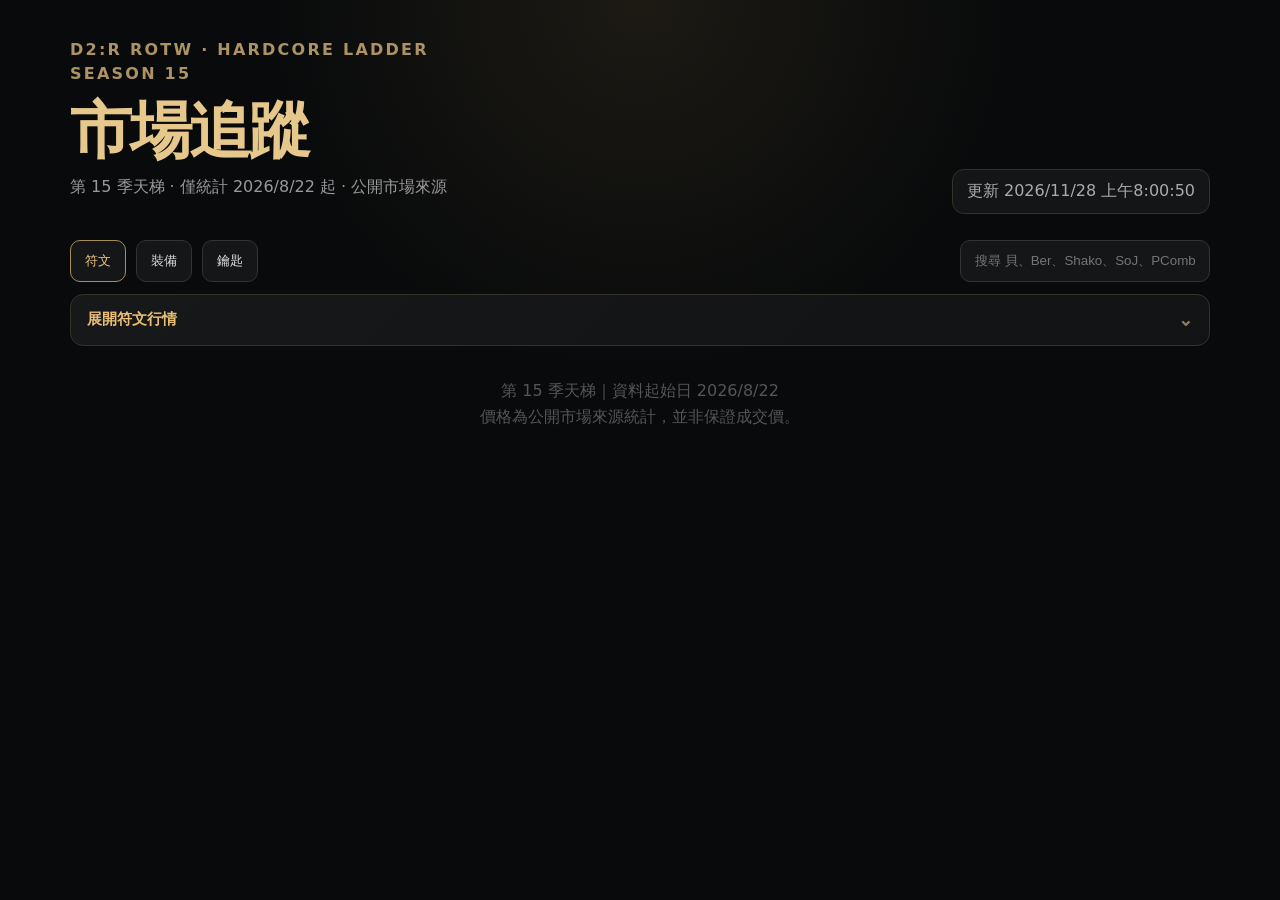
<file: index.html>
<!doctype html><html lang="zh-Hant"><head><meta charset="utf-8"><meta name="viewport" content="width=device-width,initial-scale=1"><meta http-equiv="refresh" content="0; url=./site/"><title>D2R Hardcore Ladder Market Tracker</title><script>location.replace('./site/');</script></head><body><p>正在開啟市場追蹤網站… <a href="./site/">點此進入</a></p></body></html>
</file>
<file: site/style.css>
:root{font-family:Inter,ui-sans-serif,system-ui,-apple-system,"Noto Sans TC",sans-serif;color:#eee;background:#080a0b}*{box-sizing:border-box}body{margin:0;background:radial-gradient(circle at top,#1d1a14 0,#080a0b 34%);min-height:100vh}main{max-width:1180px;margin:auto;padding:38px 20px}header{display:flex;justify-content:space-between;gap:20px;align-items:end;margin-bottom:26px}h1{font-size:clamp(34px,6vw,62px);line-height:.95;margin:7px 0;color:#e7c88c;letter-spacing:-.04em}.eyebrow{color:#ad9363;text-transform:uppercase;letter-spacing:.14em;font-weight:700}.sub{color:#999}.status{background:#141516;border:1px solid #35312a;padding:11px 14px;border-radius:12px;color:#aaa}.controls{display:flex;gap:10px;flex-wrap:wrap;margin-bottom:12px}.controls button,.controls input{border:1px solid #333;background:#151617;color:#ddd;border-radius:10px;padding:11px 14px}.controls button{cursor:pointer}.controls button.active{border-color:#a98c5c;color:#efc77e}.controls input{margin-left:auto;min-width:250px}.section-toggle{width:100%;display:flex;align-items:center;justify-content:space-between;border:1px solid #35312a;background:linear-gradient(135deg,#171819,#111314);color:#e9bd75;border-radius:13px;padding:14px 16px;margin:0 0 14px;font-size:15px;font-weight:700;cursor:pointer;text-align:left}.section-toggle span{color:#8f7b58;font-size:18px}.section-toggle[hidden]{display:none}.grid{display:grid;grid-template-columns:repeat(2,minmax(0,1fr));gap:10px}.grid.collapsed{display:none}.grid.item-mode{display:block}.card{background:linear-gradient(135deg,#171819,#111314);border:1px solid #292a2b;border-radius:15px;padding:14px 15px;display:grid;grid-template-columns:78px minmax(120px,.8fr) minmax(230px,1.4fr);gap:14px;align-items:center;min-height:132px}.rune-icon{--rune-w:72px;--rune-h:72px;width:var(--rune-w);height:var(--rune-h);background-repeat:no-repeat;background-size:calc(var(--rune-w) * 11) calc(var(--rune-h) * 3);background-color:transparent;image-rendering:auto;filter:drop-shadow(0 5px 8px rgba(0,0,0,.68))}.rune-name h2{margin:0;color:#e9bd75;font-size:21px;font-weight:650}.rune-name h2 small{font-size:14px;color:#aaa;font-weight:450}.level{color:#999;margin-top:10px;font-size:13px}.fair{font-size:30px;color:#efc77e;font-weight:800}.unit{font-size:12px;color:#777}.stats{display:grid;grid-template-columns:repeat(3,1fr);gap:6px;margin-top:8px}.stat{background:#0d0f10;border-radius:8px;padding:7px}.stat b{display:block;color:#d9e8e9;font-size:14px}.stat span{font-size:10px;color:#74787a}.meta{font-size:11px;color:#777;display:flex;justify-content:space-between;margin-top:7px}.item-group{margin:0 0 10px}.item-group-title{width:100%;display:flex;align-items:center;justify-content:space-between;margin:0;padding:13px 14px;border:1px solid #2d2e30;border-radius:12px;background:linear-gradient(135deg,#151617,#101213);cursor:pointer;text-align:left}.item-group-title:hover{border-color:#3b362d}.item-group-title h2{font-size:17px;color:#c8a66d;margin:0;font-weight:700}.item-group-side{display:flex;align-items:center;gap:9px}.item-group-title .item-count{font-size:12px;color:#777;background:#121415;border:1px solid #2b2c2d;border-radius:999px;padding:4px 8px}.item-group-title b{color:#8f7b58;font-size:17px;font-weight:700}.item-group.open .item-group-title{margin-bottom:9px;border-color:#39342c}.item-grid{display:grid;grid-template-columns:repeat(2,minmax(0,1fr));gap:10px}.item-grid.group-collapsed{display:none}.item-card{background:linear-gradient(135deg,#171819,#111314);border:1px solid #292a2b;border-radius:15px;padding:15px;min-height:154px}.item-head{display:flex;justify-content:space-between;gap:12px;align-items:flex-start}.item-head h2{margin:3px 0 0;color:#e9bd75;font-size:17px;line-height:1.35}.item-category{font-size:10px;color:#74787a;letter-spacing:.04em}.item-state{white-space:nowrap;font-size:10px;color:#a28b63;border:1px solid #383329;border-radius:999px;padding:4px 7px}.item-fair{font-size:25px;margin-top:13px}.sample-links{margin-top:10px;border-top:1px solid #252729;padding-top:9px}.sample-links summary{list-style:none;cursor:pointer;color:#b99b6a;font-size:12px;font-weight:700;display:flex;align-items:center;gap:6px}.sample-links summary::-webkit-details-marker{display:none}.sample-links summary:after{content:'⌄';margin-left:auto;color:#75664d}.sample-links[open] summary:after{content:'⌃'}.sample-links summary span{color:#777;font-size:11px;font-weight:500}.sample-list{display:grid;gap:6px;margin-top:8px;max-height:260px;overflow:auto;padding-right:2px}.sample-link{display:flex;align-items:center;gap:8px;text-decoration:none;color:#cfd3d5;background:#0d0f10;border:1px solid #242628;border-radius:9px;padding:8px 9px}.sample-link:hover{border-color:#514630}.sample-index{display:grid;place-items:center;min-width:22px;height:22px;border-radius:50%;background:#17191a;color:#9d8357;font-size:10px}.sample-main{min-width:0;display:flex;flex-direction:column;gap:2px;flex:1}.sample-main b{font-size:11px;font-weight:600;white-space:nowrap;overflow:hidden;text-overflow:ellipsis}.sample-main small{font-size:10px;color:#767b7e}.sample-open{color:#8f7b58;font-size:12px}.empty{color:#777;text-align:center;padding:30px 0}footer{color:#555;text-align:center;margin:35px 0}footer div+div{margin-top:5px}@media(max-width:850px){.grid{grid-template-columns:1fr}.card{grid-template-columns:78px minmax(110px,.75fr) minmax(190px,1.35fr)}.item-grid{grid-template-columns:1fr}}@media(max-width:600px){main{padding:26px 12px}header{display:block}.status{margin-top:15px}.controls input{margin-left:0;width:100%}.section-toggle{padding:13px 14px}.card{grid-template-columns:74px 1fr;gap:10px;min-height:118px}.market{grid-column:1/-1;border-top:1px solid #292a2b;padding-top:10px}.fair{font-size:25px}.rune-name h2{font-size:19px}.rune-icon{--rune-w:68px;--rune-h:68px}.item-group-title{padding:12px 13px}.item-group-title h2{font-size:16px}.item-card{padding:14px}.item-head h2{font-size:16px}.sample-list{max-height:220px}}.price-spark{margin-top:10px;padding:8px 10px 5px;background:#0d0f10;border:1px solid #242628;border-radius:10px;color:#b99b6a}.price-spark>div{display:flex;align-items:center;justify-content:space-between;font-size:10px;color:#777;margin-bottom:3px}.price-spark>div b{font-size:11px;color:#c9ab75}.spark-svg{display:block;width:100%;height:42px;color:#c89f5d}.spark-svg polyline,.history-svg polyline{stroke:currentColor;stroke-width:2}.price-history{margin-top:9px;border-top:1px solid #252729;padding-top:9px}.price-history summary{list-style:none;cursor:pointer;color:#b99b6a;font-size:12px;font-weight:700;display:flex;justify-content:space-between;align-items:center}.price-history summary::-webkit-details-marker{display:none}.price-history summary:after{content:'⌄';margin-left:8px;color:#75664d}.price-history[open] summary:after{content:'⌃'}.price-history summary span{margin-left:auto;color:#777;font-size:10px;font-weight:500}.history-panel{margin-top:9px;padding:10px;background:#0b0d0e;border:1px solid #222527;border-radius:10px}.history-range{display:flex;gap:6px;margin-bottom:9px}.history-range button{border:1px solid #303236;background:#121415;color:#888;border-radius:8px;padding:5px 9px;font-size:10px;cursor:pointer}.history-range button.active{border-color:#856f4d;color:#e7bd78}.history-stats{display:grid;grid-template-columns:repeat(4,1fr);gap:5px;margin-bottom:8px}.history-stats span{background:#111314;border-radius:7px;padding:6px;color:#717679;font-size:9px}.history-stats b{display:block;color:#d6d9da;font-size:11px;margin-top:2px}.history-svg{display:block;width:100%;height:145px;color:#c89f5d;overflow:visible}.history-svg circle{fill:currentColor}.history-grid-line{stroke:#262a2c;stroke-width:1}.history-axis{display:flex;justify-content:space-between;color:#666;font-size:9px;margin-top:4px}.history-empty{color:#777;font-size:11px;padding:18px 5px;text-align:center}
</file>
<file: site/mobile-safe-area.css>
.eyebrow{
  line-height:1.5;
  margin-top:0;
}
.eyebrow .eyebrow-line{
  display:block;
}
@media(max-width:600px){
  main{
    padding-top:calc(36px + env(safe-area-inset-top));
    padding-right:calc(12px + env(safe-area-inset-right));
    padding-bottom:26px;
    padding-left:calc(12px + env(safe-area-inset-left));
  }
}
</file>
